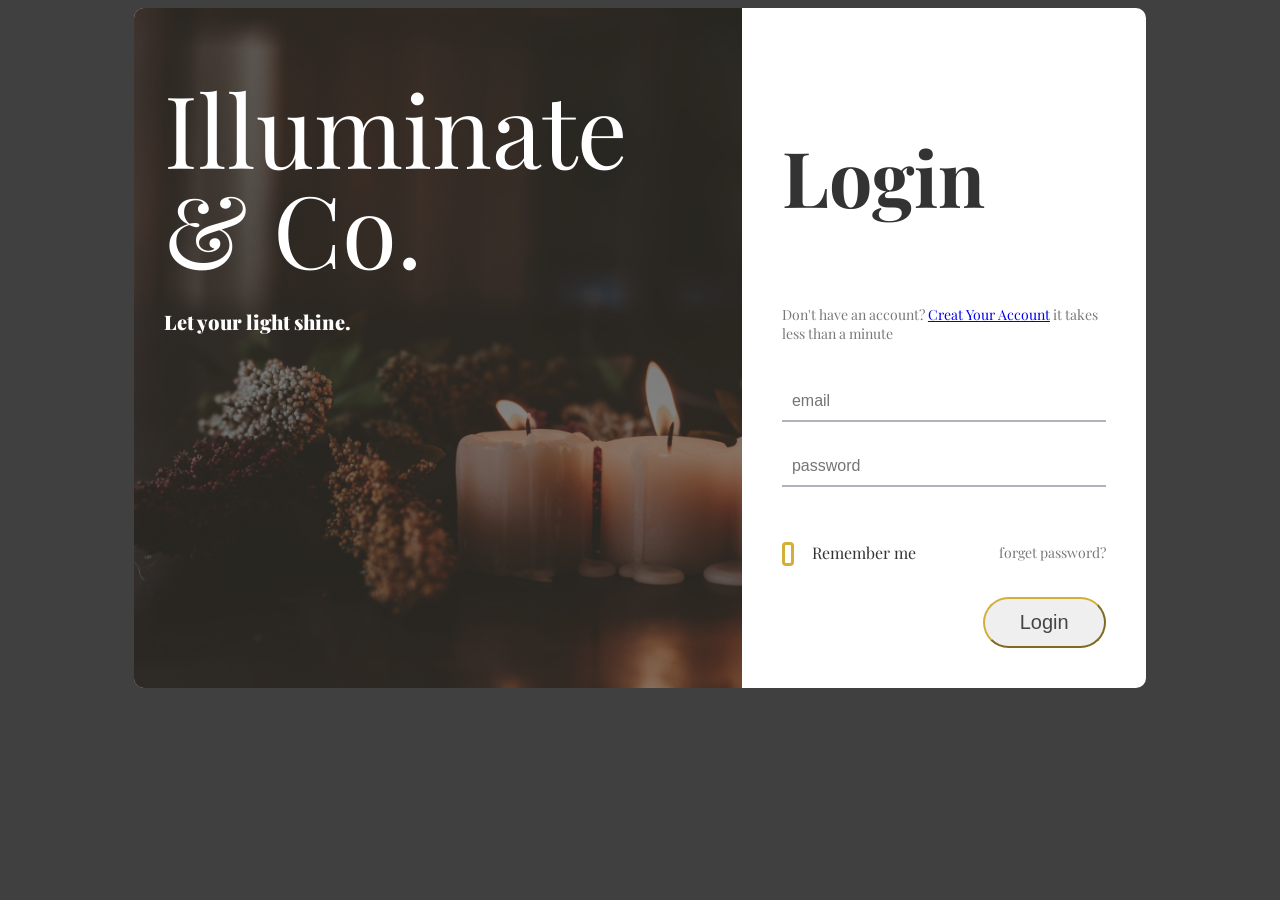
<file: index.html>
<!DOCTYPE html>
<html>
<head>
    <meta charset="UTF-8" />
    <link href="https://fonts.googleapis.com/css2?family=Playfair+Display:ital,wght@0,400..900;1,400..900&display=swap"rel="stylesheet">
    <link rel="stylesheet" href="login.css">
    <title>Login</title>
</head>
<body>

    <div class="login-form">
        <div class="left-side">
            <div class="overlay">
            <h1>Illuminate & Co.</h1>
            <p>Let your light shine.</p>
            </div>
        </div>
        
        
            <div class="right-side">
            <h5>Login</h5>
            <p>Don't have an account? <a href="#">Creat Your Account</a> it takes less than a minute</p>
            <div class="inputs">
                <input type="email" placeholder="email" id ="email">
                <br>
                <input type="password" placeholder="password" id="password">
            </div>
                
                <br><br>
                
            <div class="remember-me--forget-password">
        <label>
            <input type="checkbox" id="item" checked/>
            <span class="text-checkbox">Remember me</span>
        </label>
                <p>forget password?</p>
            </div>
                
                <br>
                <button onclick="login()">Login</button>
        </div>
    </div>

    <script src="login.js"></script>

    
</body>
</html>
</file>
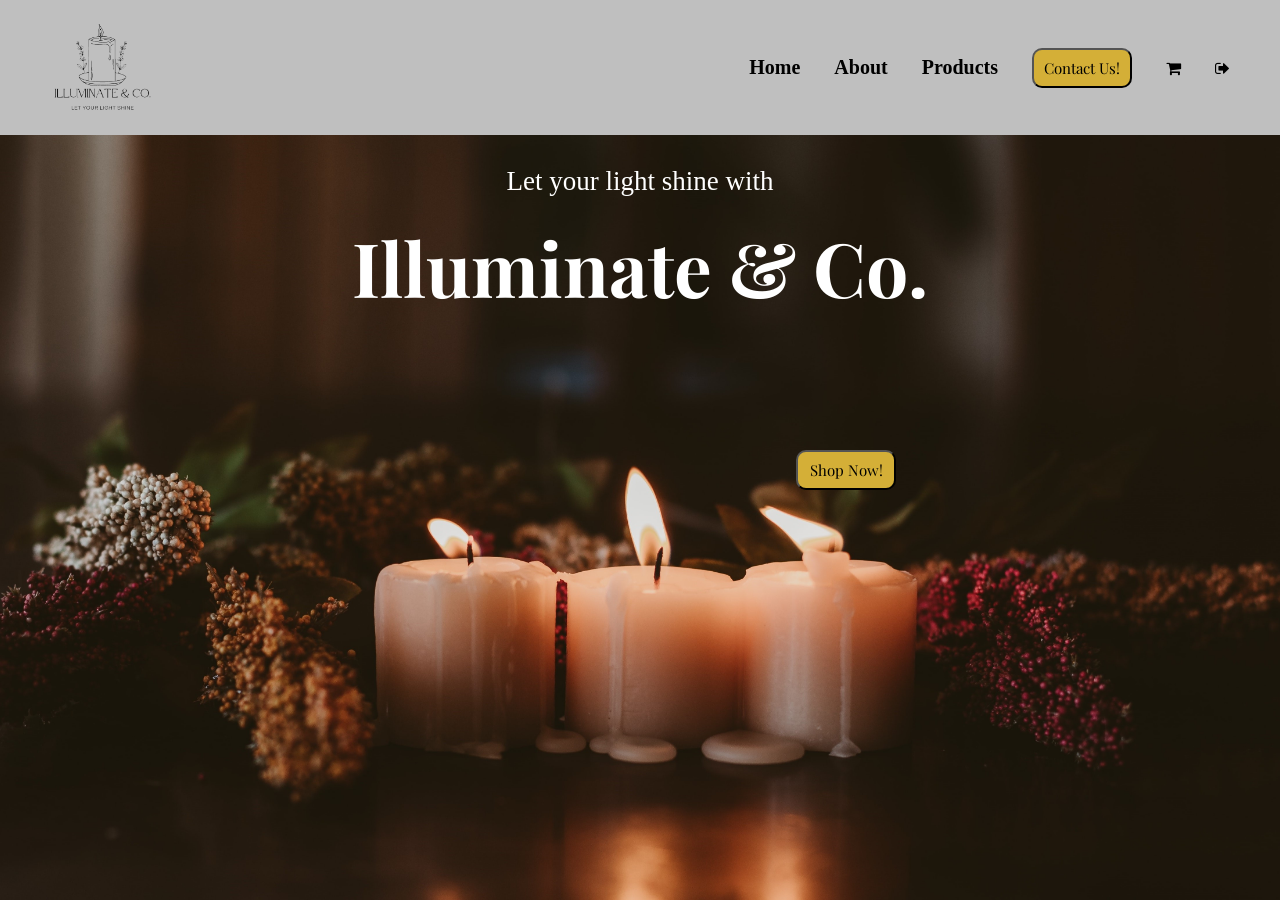
<file: shopHomePage.html>
<!DOCTYPE html>
<html>

<head>
    <meta charset="UTF-8" />
    <title>Homepage</title>
    <link rel="stylesheet" href="https://cdnjs.cloudflare.com/ajax/libs/font-awesome/4.7.0/css/font-awesome.min.css">
    <link
        href="https://fonts.googleapis.com/css2?family=Playfair+Display:wght@400;700&family=Open+Sans:wght@400;700&display=swap"
        rel="stylesheet">

    <link rel="stylesheet" href="home.css">

</head>

<body>
    <header>
        <!-- Navbar -->
        <div id="header">

            <nav>
                <img src="assets/logo/logo.png" class="logo">
                <ul>
                    <li><a href="shopHomePage.html">Home</a></li>
                    <li><a href="shopAboutPage.html">About</a></li>
                    <li><a href="shopProducts.html">Products</a></li>
                    <li><a href="shopContactPage.html"><button id="contact">Contact Us!</button></a></li>
                    <li>
                        <i class="fa fa-shopping-cart" aria-hidden="false"></i>
                    </li>
                    <li>
                        <i class="fa fa-sign-out" aria-hidden="false"></i>
                    </li>
                </ul>
            </nav>
            <div class="header-text">
                <p>Let your light shine with</p>
                <h1>Illuminate & Co.<h1>
                        <a href="shopProducts.html"><button id="shopnow">Shop Now!</button></a>
            </div>
        </div>
    </header>

    <script src="home.js"></script>

</body>

</html>
</file>
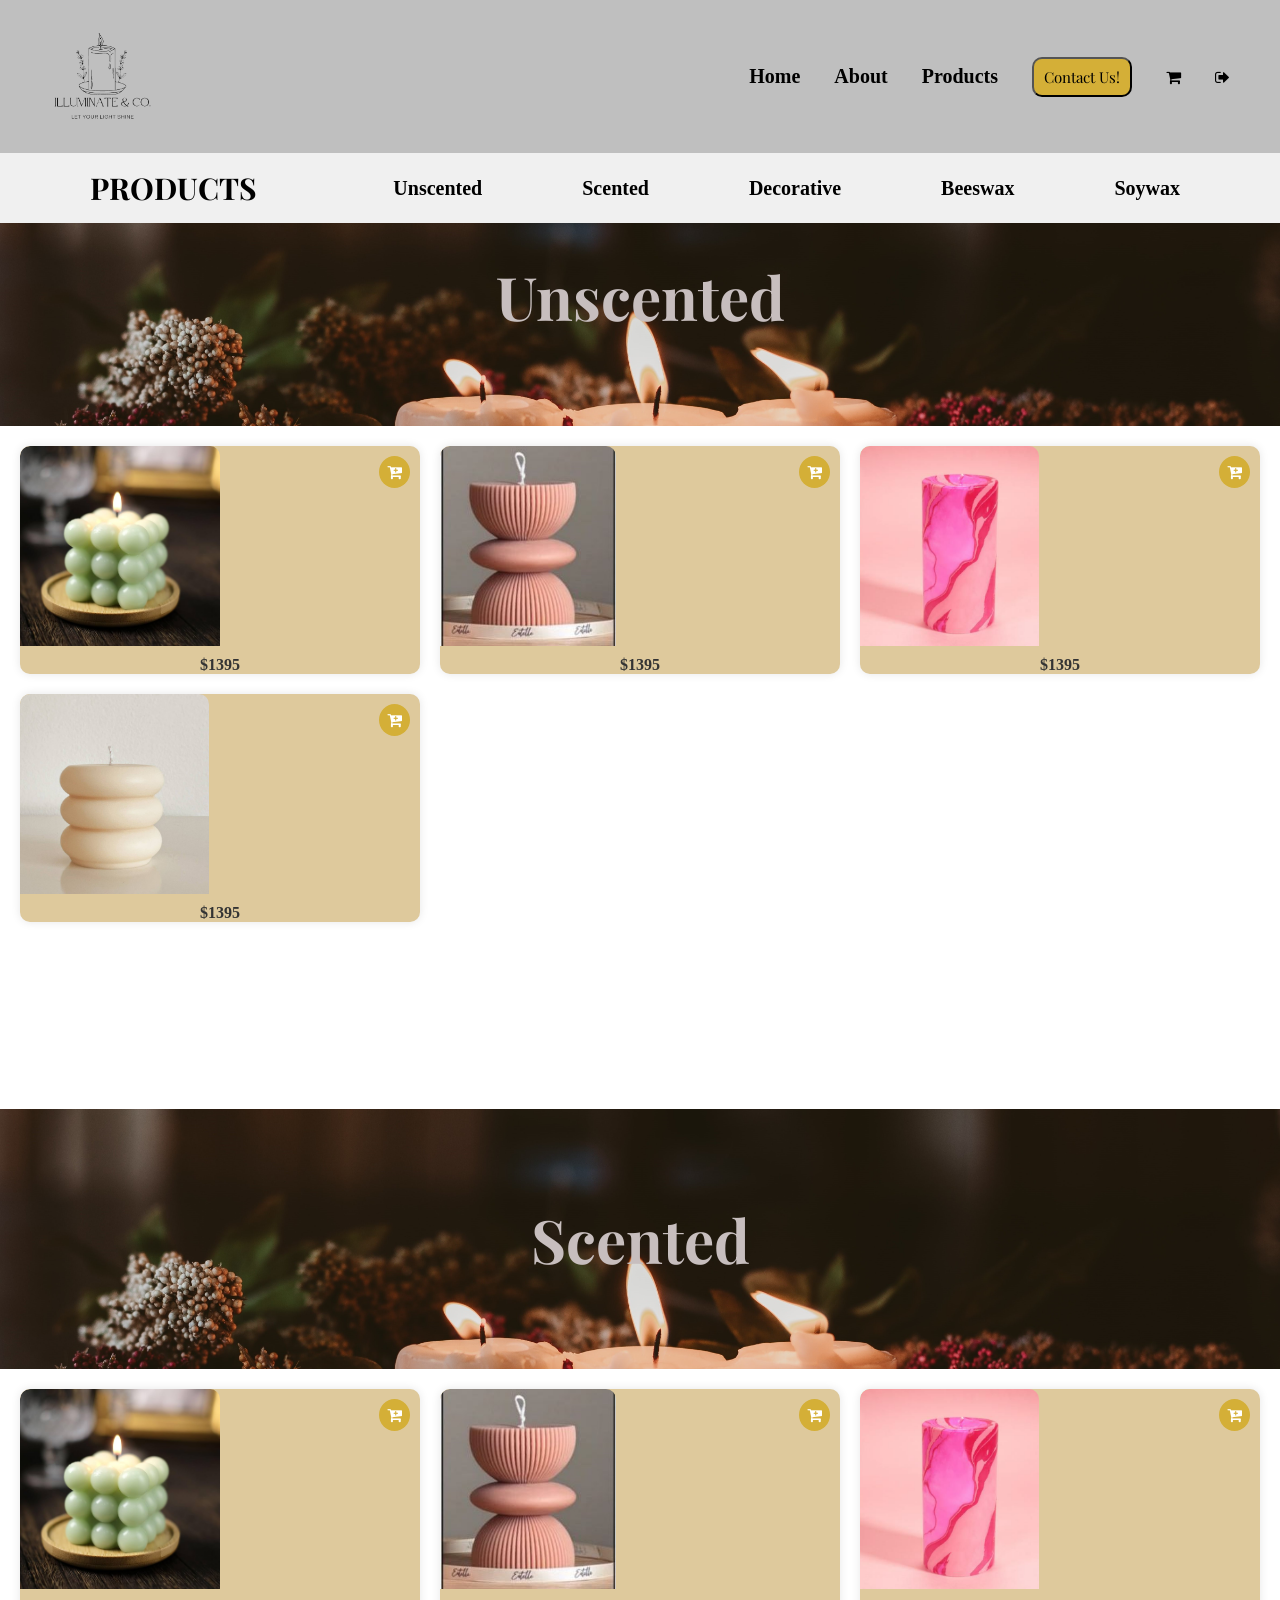
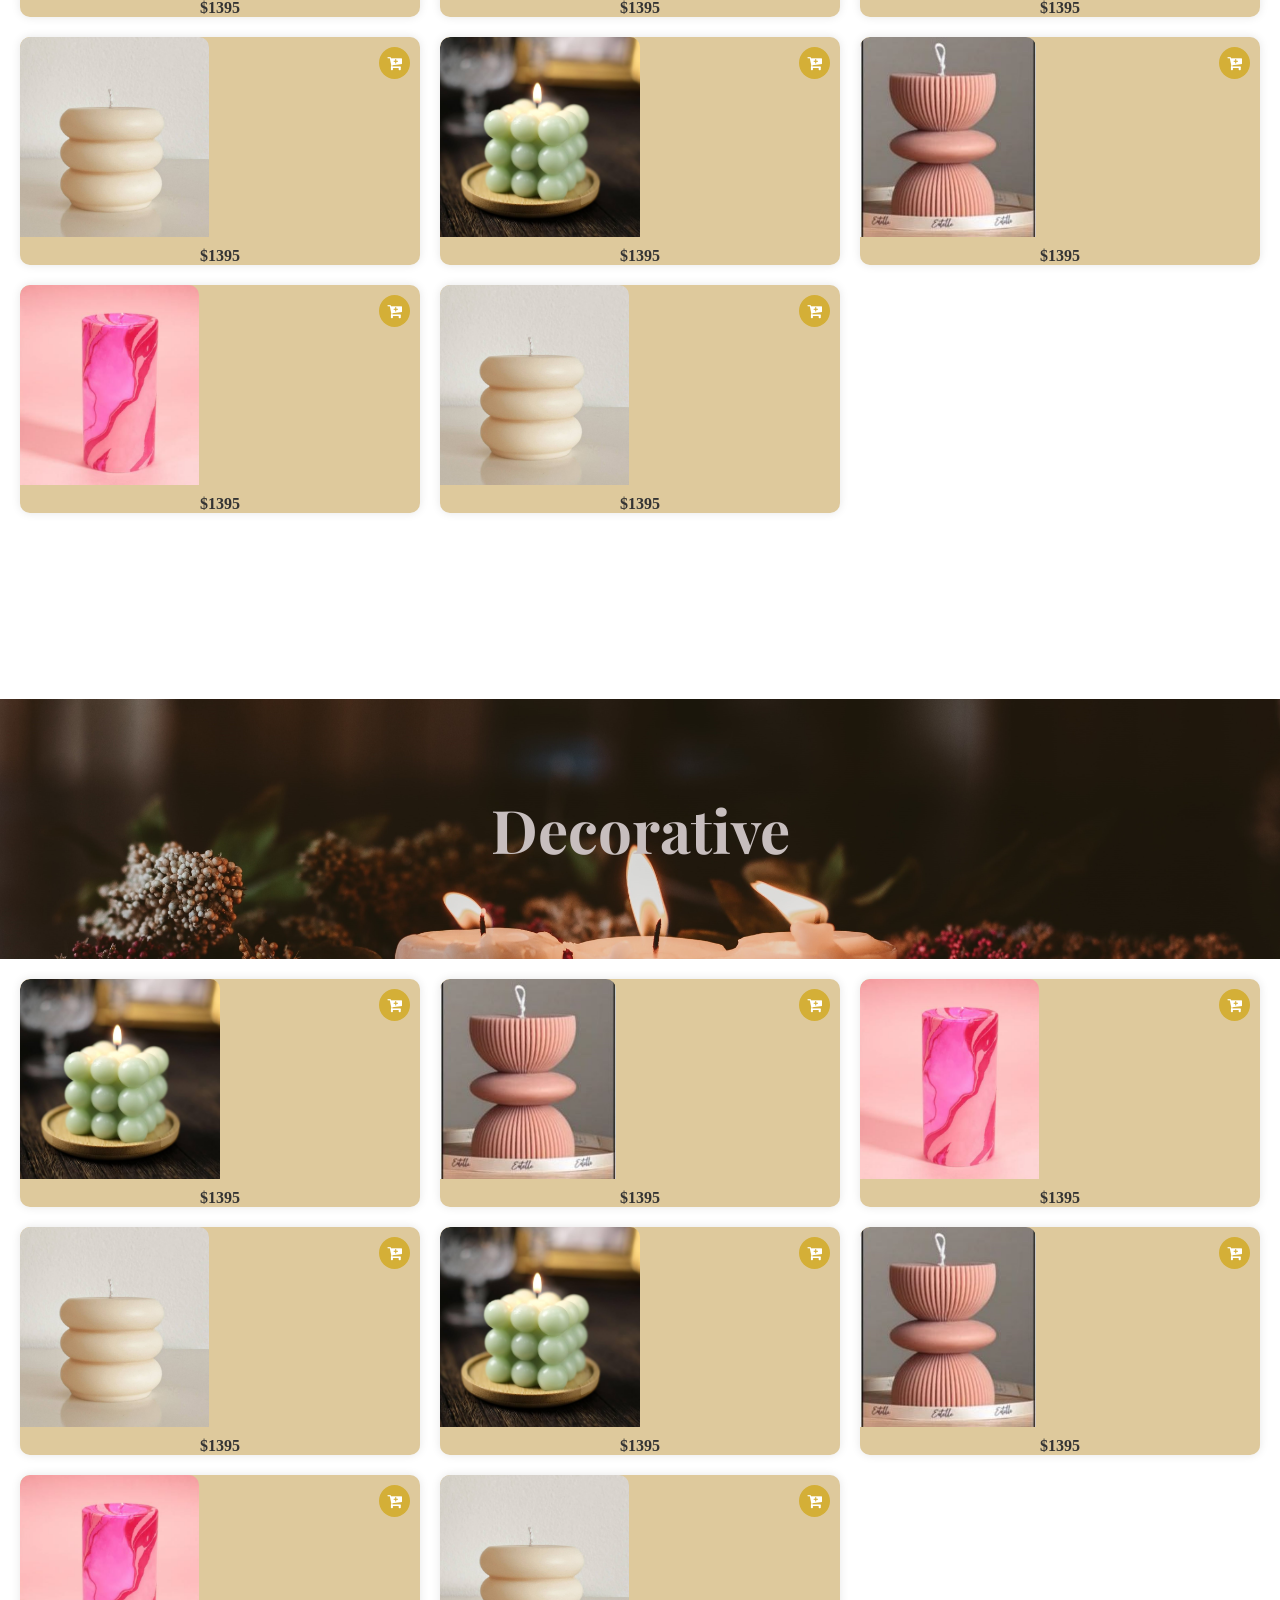
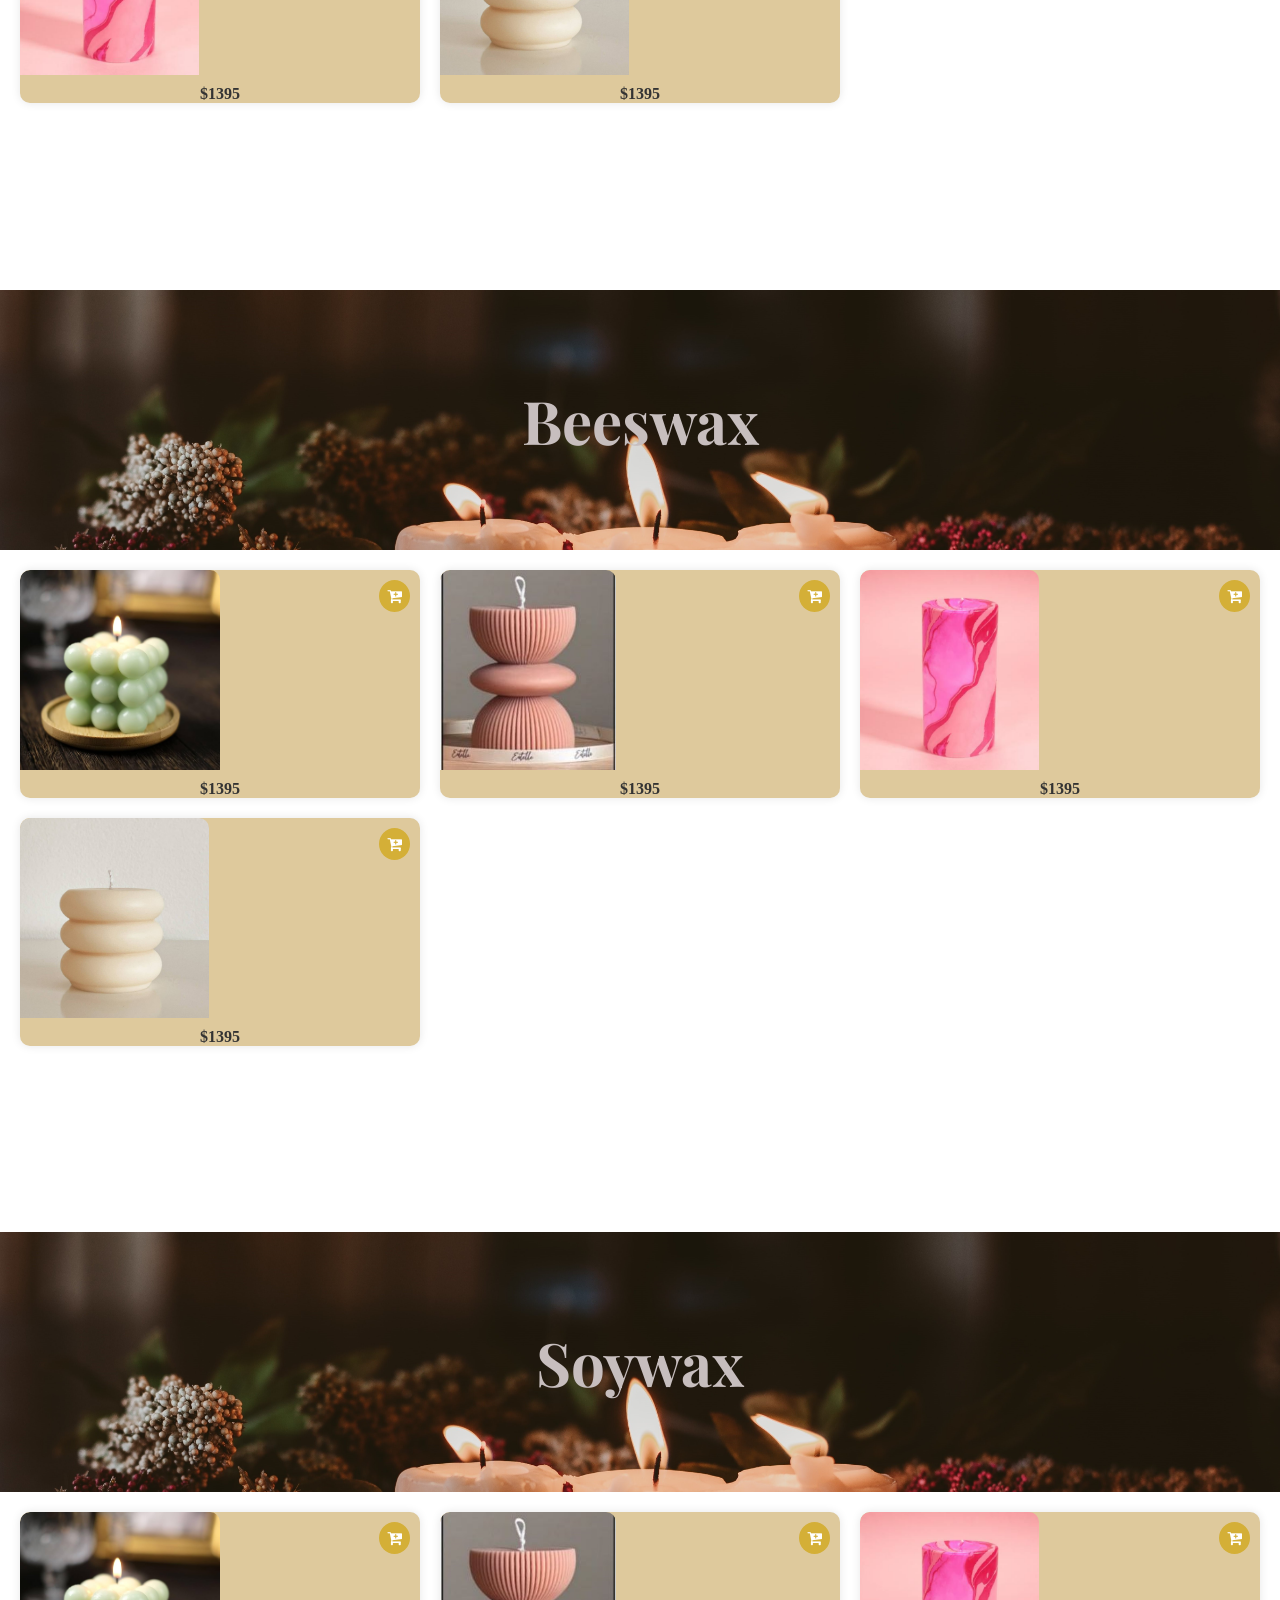
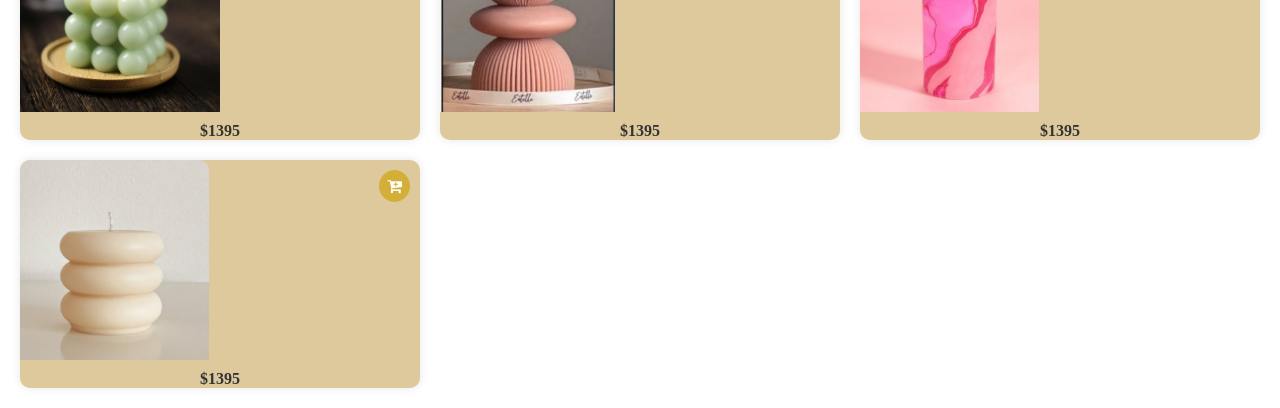
<file: shopProducts.html>
<!DOCTYPE html>
<html>

<head>
    <meta charset="UTF-8" />
    <title>Products</title>
    <link rel="stylesheet" href="https://cdnjs.cloudflare.com/ajax/libs/font-awesome/4.7.0/css/font-awesome.min.css">
    <link
        href="https://fonts.googleapis.com/css2?family=Playfair+Display:wght@400;700&family=Open+Sans:wght@400;700&display=swap"
        rel="stylesheet">
    <link rel="stylesheet" href="product.css">
</head>

<body>
    <!-- Main Navbar -->
    <div id="header">
        <nav>
            <img src="assets/logo/logo.png" class="logo">
            <ul>
                <li><a href="shopHomePage.html">Home</a></li>
                <li><a href="shopAboutPage.html">About</a></li>
                <li><a href="shopProducts.html">Products</a></li>
                <li><a href="shopContactPage.html"><button>Contact Us!</button></a></li>
                <li><i id="cart" class="fa fa-shopping-cart" aria-hidden="false"></i></li>
                <li><i class="fa fa-sign-out" aria-hidden="false"></i></li>
            </ul>
        </nav>
    </div>
    <!--Product Navigation-->
    <div class="nav-container">
        <nav class="product">
            <h1>PRODUCTS</h1>
            <ul>
                <li><a href="#unscented">Unscented</a></li>
                <li><a href="#scented">Scented</a></li>
                <li><a href="#decorative">Decorative</a></li>
                <li><a href="#beeswax">Beeswax</a></li>
                <li><a href="#soywax">Soywax</a></li>
            </ul>
        </nav>
    </div>

    <!--Products-->

    <!--Unscented Candles-->
    <div class="header-container" id="unscented">
        <h1>Unscented</h1>
    </div>
    <div class="items-container">
        <div class="card-1 card">
            <div class="bg-product">

                <img src="assets/Unscented/unscented1.jpg" class="product-img">
                <i class="fa fa-cart-plus" aria-hidden="false"></i>
                <span class="product-price">$1395</span>
            </div>
        </div>
        <div class="card-2 card">
            <div class="bg-product">
                <img src="assets/Unscented/unscented2.jpg" class="product-img">
                <i class="fa fa-cart-plus" aria-hidden="false"></i>
                <span class="product-price">$1395</span>
            </div>
        </div>

        <div class="card-3 card">
            <div class="bg-product">

                <img src="assets/Unscented/unscented3.png" class="product-img">
                <i class="fa fa-cart-plus" aria-hidden="false"></i>
                <span class="product-price">$1395</span>
            </div>
        </div>
        <div class="card-4 card">
            <div class="bg-product">

                <img src="assets/Unscented/unscented4.png" class="product-img">
                <i class="fa fa-cart-plus" aria-hidden="false"></i>
                <span class="product-price">$1395</span>
            </div>
        </div>
    </div>

    <!--Scented Candles-->
    <div class="header-container" id="scented">
        <h1>Scented</h1>
    </div>
    <div class="items-container">
        <div class="card-1 card">
            <div class="bg-product">

                <img src="assets/Unscented/unscented1.jpg" class="product-img">
                <i class="fa fa-cart-plus" aria-hidden="false"></i>
                <span class="product-price">$1395</span>
            </div>
        </div>
        <div class="card-2 card">
            <div class="bg-product">
                <img src="assets/Unscented/unscented2.jpg" class="product-img">
                <i class="fa fa-cart-plus" aria-hidden="false"></i>
                <span class="product-price">$1395</span>
            </div>
        </div>

        <div class="card-3 card">
            <div class="bg-product">

                <img src="assets/Unscented/unscented3.png" class="product-img">
                <i class="fa fa-cart-plus" aria-hidden="false"></i>
                <span class="product-price">$1395</span>
            </div>
        </div>
        <div class="card-4 card">
            <div class="bg-product">

                <img src="assets/Unscented/unscented4.png" class="product-img">
                <i class="fa fa-cart-plus" aria-hidden="false"></i>
                <span class="product-price">$1395</span>
            </div>

        </div>
        <div class="card-1 card">
            <div class="bg-product">

                <img src="assets/Unscented/unscented1.jpg" class="product-img">
                <i class="fa fa-cart-plus" aria-hidden="false"></i>
                <span class="product-price">$1395</span>
            </div>
        </div>
        <div class="card-2 card">
            <div class="bg-product">
                <img src="assets/Unscented/unscented2.jpg" class="product-img">
                <i class="fa fa-cart-plus" aria-hidden="false"></i>
                <span class="product-price">$1395</span>
            </div>
        </div>

        <div class="card-3 card">
            <div class="bg-product">

                <img src="assets/Unscented/unscented3.png" class="product-img">
                <i class="fa fa-cart-plus" aria-hidden="false"></i>
                <span class="product-price">$1395</span>
            </div>
        </div>
        <div class="card-4 card">
            <div class="bg-product">

                <img src="assets/Unscented/unscented4.png" class="product-img">
                <i class="fa fa-cart-plus" aria-hidden="false"></i>
                <span class="product-price">$1395</span>
            </div>
        </div>
    </div>

        <!--Decorative Candles-->
        <div class="header-container" id="decorative">
            <h1>Decorative</h1>
        </div>
        <div class="items-container">
            <div class="card-1 card">
                <div class="bg-product">
    
                    <img src="assets/Unscented/unscented1.jpg" class="product-img">
                    <i class="fa fa-cart-plus" aria-hidden="false"></i>
                    <span class="product-price">$1395</span>
                </div>
            </div>
            <div class="card-2 card">
                <div class="bg-product">
                    <img src="assets/Unscented/unscented2.jpg" class="product-img">
                    <i class="fa fa-cart-plus" aria-hidden="false"></i>
                    <span class="product-price">$1395</span>
                </div>
            </div>
    
            <div class="card-3 card">
                <div class="bg-product">
    
                    <img src="assets/Unscented/unscented3.png" class="product-img">
                    <i class="fa fa-cart-plus" aria-hidden="false"></i>
                    <span class="product-price">$1395</span>
                </div>
            </div>
            <div class="card-4 card">
                <div class="bg-product">
    
                    <img src="assets/Unscented/unscented4.png" class="product-img">
                    <i class="fa fa-cart-plus" aria-hidden="false"></i>
                    <span class="product-price">$1395</span>
                </div>
    
            </div>
            <div class="card-1 card">
                <div class="bg-product">
    
                    <img src="assets/Unscented/unscented1.jpg" class="product-img">
                    <i class="fa fa-cart-plus" aria-hidden="false"></i>
                    <span class="product-price">$1395</span>
                </div>
            </div>
            <div class="card-2 card">
                <div class="bg-product">
                    <img src="assets/Unscented/unscented2.jpg" class="product-img">
                    <i class="fa fa-cart-plus" aria-hidden="false"></i>
                    <span class="product-price">$1395</span>
                </div>
            </div>
    
            <div class="card-3 card">
                <div class="bg-product">
    
                    <img src="assets/Unscented/unscented3.png" class="product-img">
                    <i class="fa fa-cart-plus" aria-hidden="false"></i>
                    <span class="product-price">$1395</span>
                </div>
            </div>
            <div class="card-4 card">
                <div class="bg-product">
    
                    <img src="assets/Unscented/unscented4.png" class="product-img">
                    <i class="fa fa-cart-plus" aria-hidden="false"></i>
                    <span class="product-price">$1395</span>
                </div>
            </div>
        </div>


        <!--Beeswax Candles-->
        <div class="header-container" id="beeswax">
            <h1>Beeswax</h1>
        </div>
        <div class="items-container">
            <div class="card-1 card">
                <div class="bg-product">
    
                    <img src="assets/Unscented/unscented1.jpg" class="product-img">
                    <i class="fa fa-cart-plus" aria-hidden="false"></i>
                    <span class="product-price">$1395</span>
                </div>
            </div>
            <div class="card-2 card">
                <div class="bg-product">
                    <img src="assets/Unscented/unscented2.jpg" class="product-img">
                    <i class="fa fa-cart-plus" aria-hidden="false"></i>
                    <span class="product-price">$1395</span>
                </div>
            </div>
    
            <div class="card-3 card">
                <div class="bg-product">
    
                    <img src="assets/Unscented/unscented3.png" class="product-img">
                    <i class="fa fa-cart-plus" aria-hidden="false"></i>
                    <span class="product-price">$1395</span>
                </div>
            </div>
            <div class="card-4 card">
                <div class="bg-product">
    
                    <img src="assets/Unscented/unscented4.png" class="product-img">
                    <i class="fa fa-cart-plus" aria-hidden="false"></i>
                    <span class="product-price">$1395</span>
                </div>
            </div>
        </div>

            <!--Soywax Candles-->
    <div class="header-container" id="soywax">
        <h1>Soywax</h1>
    </div>
    <div class="items-container">
        <div class="card-1 card">
            <div class="bg-product">

                <img src="assets/Unscented/unscented1.jpg" class="product-img">
                <i class="fa fa-cart-plus" aria-hidden="false"></i>
                <span class="product-price">$1395</span>
            </div>
        </div>
        <div class="card-2 card">
            <div class="bg-product">
                <img src="assets/Unscented/unscented2.jpg" class="product-img">
                <i class="fa fa-cart-plus" aria-hidden="false"></i>
                <span class="product-price">$1395</span>
            </div>
        </div>

        <div class="card-3 card">
            <div class="bg-product">

                <img src="assets/Unscented/unscented3.png" class="product-img">
                <i class="fa fa-cart-plus" aria-hidden="false"></i>
                <span class="product-price">$1395</span>
            </div>
        </div>
        <div class="card-4 card">
            <div class="bg-product">

                <img src="assets/Unscented/unscented4.png" class="product-img">
                <i class="fa fa-cart-plus" aria-hidden="false"></i>
                <span class="product-price">$1395</span>
            </div>
        </div>
    </div>
    

        <div class="cart-modal-overlay">
            <div class="cart-modal">
                <i id="close-btn" class="fas fa-times"></i>
                <h1 class="cart-is-empty">Cart is empty</h1>

                <div class="product-rows">
                </div>
                <div class="total">
                    <h1 class="cart-total">TOTAL</h1>
                    <span class="total-price">$0</span><br><br>
                    <button class="purchase-btn">PURCHASE</button>
                </div>
            </div>

        <script src="product.js"></script>
</body>

</html>
</file>
<file: login.css>
body {
    background-color: #414040;
    background-size: cover;
    background-repeat: no-repeat;
    background-attachment: fixed;
    font-family: "Playfair Display", serif;
    color: #333333;
  }
  
  .login-form {
    margin: 0 auto;
    width: 80%;
    background: #FFFFFF;
    border-radius: 10px;
    overflow: hidden;
    display: flex;
    flex: 1 1 100%;
    align-items: stretch;
    justify-content: space-between;
  }
  @media (max-width: 980px) {
    .login-form {
      flex-flow: wrap;
      text-align: center;
      align-content: center;
      align-items: center;
    }
  }
  .login-form div {
    height: auto;
  }
  .login-form .left-side {
    color: #FFFFFF;
    background-size: cover;
    background-repeat: no-repeat;
    background-image: url("./assets/bg-img/background-image.jpeg");
    overflow: hidden;
  }
  .login-form .left-side .overlay {
    padding: 30px;
    width: 100%;
    height: 100%;
    background: #3535358b;
    overflow: hidden;
    box-sizing: border-box;
  }
  .login-form .left-side .overlay h1 {
    font-size: 100px;
    line-height: 1;
    font-weight: 300;
    margin-top: 40px;
    margin-bottom: 20px;
  }
  .login-form .left-side .overlay p {
    margin-top: 30px;
    font-weight: 900;
    font-size: 20px;
  }
  .login-form .right-side {
    padding: 40px;
    overflow: hidden;
  }
  @media (max-width: 980px) {
    .login-form .right-side {
      width: 100%;
    }
  }
  .login-form .right-side h5 {
    font-size: 6vmax;
    line-height: 0;
  }
  .login-form .right-side p {
    font-size: 14px;
    color: #77787b;
  }
  .login-form .right-side .inputs {
    overflow: hidden;
  }
  .login-form .right-side input {
    width: 100%;
    padding: 10px;
    margin-top: 25px;
    font-size: 16px;
    border: none;
    outline: none;
    border-bottom: 2px solid #B0B3B9;
  }
  .login-form .right-side .remember-me--forget-password {
    display: flex;
    justify-content: space-between;
    align-items: center;
  }
  .login-form .right-side .remember-me--forget-password input {
    margin: 0;
    margin-right: 7px;
    width: auto;
  }
  .login-form .right-side button {
    float: right;
    color: #454545;
    font-size: 20px;
    padding: 12px 35px;
    border-radius: 50px;
    display: inline-block;
    border: 3;
    outline: 0;
    border-color: #d4af37;
    transition: background-color 0.3s ease;
  }
  
 
  .login-form .right-side button:hover {
    background-color: #c49a2c;
    color: white;
  }

  label {
    display: block;
    position: relative;
    margin-left: 30px;
  }

  
  label::before {
    content: ' \f00c';
    position: absolute;
    font-family: FontAwesome;
    background: transparent;
    border: 3px solid #d4af37;
    border-radius: 4px;
    color: transparent;
    left: -30px;
    transition: all 0.2s linear;
  }
  
  label:hover::before {
    font-family: 'open sans';
    content: ' \f00c';
    color: #fff;
    cursor: pointer;
    background:#d4af37;
  }
  
  label:hover::before .text-checkbox {
    background: #d4af37;
  }

  label span.text-checkbox {
    display: inline-block;
    height: auto;
    position: relative;
    cursor: pointer;
    transition: all 0.2s linear;
  }
  
  label input[type="checkbox"] {
    display: none;
  }
</file>
<file: home.css>
* {
    margin: 0;
    padding: 0;
    font-family: 'Playfair-Display', serif;
    box-sizing: border-box;
}

html {
    scroll-behavior: smooth;
}

body {
    color: #ffff;
    margin-top: 80px;
    font-family: 'Playfair Display', serif;
}

#header {
    width: 100%;
    height: 100vh;
    background-image: url(assets/bg-img/background-image.jpeg);
    background-size: cover;
    background-position: center;
    position: fixed;
    top: 0;
    left: 0;
    right: 0;
}

nav {
    width: 100%;
    height: 15%;
    position: fixed;
    top: 0;
    z-index: 1000;
    display: inline-flex;
    align-items: center;
    justify-content: space-between;
    background-color: #BFBFBF;
    color: black;
    font-family: 'Open Sans', sans-serif;
}

.logo {
    width: 145px;
    margin-left: 30px;
}

nav ul {
    margin-right: 20px;
    font-weight: bold;
}

nav ul li {
    display: inline-block;
    list-style: none;
    margin-right: 30px;
    cursor: pointer;
}

nav ul li a,
nav ul li i {
    color: black;
    text-decoration: none;
    font-size: 20px;
    position: relative;
}

nav ul li a::after,
nav ul li i::after {
    content: '';
    width: 0;
    height: 3px;
    background: #D4AF37;
    position: absolute;
    left: 0;
    bottom: -6px;
    transition: 0.5s;
}

nav ul li a:hover::after,
nav ul li i:hover::after {
    width: 100%;
}

.header-text {
    margin-top: 13%;
    font-size: 27px;
    text-align: center;
    font-family: 'Playfair Display', serif;
}

.header-text h1 {
    font-size: 75px;
    margin-top: 20px;
    font-family: 'Playfair Display', serif;

}

.header-text button {
    position: absolute;
    right: 30%;
    top: 50%;

}

button {
    color: black;
    border-radius: 10px;
    background-color: #D4AF37;
    height: 40px;
    width: 100px;
    font-size: 15px;
    font-family: 'Playfair Display', serif;
    cursor: pointer;
}
</file>
<file: product.css>
* {
    margin: 0;
    padding: 0;
    font-family: 'Playfair-Display', serif;
    box-sizing: border-box;
}

html {
    scroll-behavior: smooth;
}

body {
    color: #FDF6E3;
    font-family: 'Playfair Display', serif;
    top:20%;
}

nav {
    width: 100%;
    height: 17%;
    position: fixed;
    top: 0;
    z-index: 1000;
    display: inline-flex;
    align-items: center;
    justify-content: space-between;
    background-color: #BFBFBF;
    color: black;
    font-family: 'Open Sans', sans-serif;
    font-weight: bold;
}

.logo {
    width: 145px;
    margin-left: 30px;
}

nav ul {
    margin-right: 20px;
}

nav ul li {
    display: inline-block;
    list-style: none;
    margin-right: 30px;
    cursor: pointer;
}

nav ul li a,
nav ul li i {
    color: black;
    text-decoration: none;
    font-size: 20px;
    position: relative;
}

nav ul li a::after,
nav ul li i::after {
    content: '';
    width: 0;
    height: 3px;
    background: #D4AF37;
    position: absolute;
    left: 0;
    bottom: -6px;
    transition: 0.5s;
}

nav ul li a:hover::after,
nav ul li i:hover::after {
    width: 100%;
}

/*------------Product Nav---------------*/

.nav-container {
    text-align: center;
}

.product {
    display: flex;
    justify-content: space-between;
    align-items: center;
    height: 70px;
    background-color: #f0f0f0;
    top: 17%;
    position: fixed;
}

.product h1 {
    margin: 0 10px 0 7%;
    font-size: 30px;
    font-family: 'Playfair Display', serif;

}

.product ul {
    flex: 1;
    margin: 0;
    padding: 0;
    list-style: none;
    display: flex;
    justify-content: flex-end;
}

.product li {
    display: space-between;
    margin-right: 100px;
}

.product a {
    text-decoration: none;
    color: black;
    font-weight: bold;
}

.product a:hover {
    color: #D4AF37;
}

/*--------------Button---------------*/

button {
    color: black;
    border-radius: 10px;
    background-color: #D4AF37;
    height: 40px;
    width: 100px;
    font-size: 15px;
    font-family: 'Playfair Display', serif;
    cursor: pointer;
}

/*Products*/
  
  img {
    max-width: 100%;
    display: block;
  }
  
  .cart-btn {
    position: relative;
    display: flex;
    justify-content: flex-end;
  }
  
  #cart {
    position: relative;
    cursor: pointer;
  }
  

  /* Header for Unscented Candles */
  .header-container {
    background-image: url('assets/bg-img/background-image.jpeg');
    margin-top: 13%;
    text-align: center; /* Center align the text */
    background-color: #ffffff; /* Add background color */
    padding: 90px 0; /* Add padding for spacing */
    background-size: cover; /* Ensure entire background image fits within container */
    background-repeat: no-repeat; /* Prevent background image from repeating */
    background-position: center; /* Center the background image */

}

.header-container h1 {
    margin: 0; /* Remove default margin */
    font-size: 60px; /* Set font size */
    color: #c7bebe; /* Set text color */
    font-family: 'Playfair Display', serif;

}
  
  /* Adjustments for product display */

/* Centering product items */
.items-container {
    display: grid;
    grid-template-columns: repeat(auto-fit, minmax(300px, 1fr));
    gap: 20px; /* Add gap between product cards */
    padding: 20px; /* Add padding for better spacing */
}

/* Styling for product cards */
.card {
    position: relative;
    overflow: hidden;
    text-align: center;
    background-color: #dec99c; /* Set background color for product cards */
    border-radius: 10px; /* Add border radius for rounded corners */
    box-shadow: 0 0 10px rgba(0, 0, 0, 0.1); /* Add shadow for depth */
    transition: transform 0.3s ease; /* Add transition for hover effect */
}

.card:hover {
    transform: translateY(-5px); /* Add slight lift on hover */
}

/* Styling for product images */
/* Styling for product images */
.product-img {
    max-width: 100%;
    height: 200px; /* Set a fixed height for all images */
    object-fit: cover; /* Maintain aspect ratio and cover container */
    border-top-left-radius: 10px; /* Rounded corners for top-left */
    border-top-right-radius: 10px; /* Rounded corners for top-right */
}


/* Styling for cart icon */
.fa-cart-plus {
    position: absolute;
    top: 10px;
    right: 10px;
    background-color: #D4AF37;
    color: white;
    padding: 8px;
    border-radius: 50%; /* Make cart icon circular */
    cursor: pointer;
    transition: transform 0.3s ease; /* Add transition for hover effect */
}

.card:hover .fa-cart-plus {
    transform: scale(1.2); /* Increase size on hover */
}

/* Styling for product price */
.product-price {
    display: block;
    font-weight: bold;
    color: #333; /* Set price color */
    margin-top: 10px; /* Add space between image and price */
}

  
.cart-modal-overlay {
    position: fixed; /* Change to fixed position */
    top: 0;
    left: 0;
    width: 100%;
    height: 100%;
    z-index: 9999; /* Adjust the z-index to ensure it appears above the header */
    transform: translateX(-200%);
    transition: .5s ease-out;
}

/* Styling for the cart modal */
.cart-modal {
    height: 100vh;
    width: 30%; /* Adjust the width as needed */
    background-color: rgb(50,50,50);
    /* Position the modal to the right */
    position: fixed;
    top: 0;
    right: 0;
    overflow: scroll;
    overflow-x: hidden;
    display: flex; /* Change display property to flex */
    flex-direction: column; /* Arrange items in a column */
}

/* Centering and adjusting the close button */
#close-btn {
    font-size: 1.5rem;
    align-self: flex-end; /* Align button to the right */
    margin: .5em 1em 0 0; /* Adjust margin */
    color: white;
    cursor: pointer;
}

/* Styling for empty cart message */
.cart-is-empty {
    color: white;
    text-align: center;
    font-size: 1.5rem;
    margin-bottom: 1em;
}

/* Styling for total price */
.total {
    text-align: center;
    margin: 2em 0 1em 0; /* Adjust margin */
}

/* Styling for purchase button */
.purchase-btn {
    font-size: 15px; /* Increase font size */
    font-weight: bold; /* Ensure bold font weight */
    background-color: green;
    color: white;
    padding: 0.8em 0; /* Adjust padding */
    border-radius: 10px;
    outline: none;
    border: none;
    cursor: pointer;
    align-self: center; /* Align button to the center */
    margin-bottom: 2em; /* Add margin */
    width: 120px; /* Set a fixed width */
    text-align: center; /* Center the text */
    line-height: 1.6; /* Ensure proper line height */
}

/* Styling for product rows */
.product-rows {
    margin-top: 1em; /* Adjust margin */
    width: 95%;
    margin-left: auto;
    margin-right: auto;
}

/* Styling for individual product row */
.product-row {
    display: flex;
    align-items: center;
    justify-content: space-between; /* Spread items horizontally */
    margin: 1em 0; /* Adjust margin */
}

/* Styling for cart image */
.cart-image {
    width: 8rem; /* Adjust width */
    margin: 0.5em; /* Adjust margin */
}

/* Styling for cart price */
.cart-price {
    color: white;
    font-size: 1.5rem;
    font-weight: bolder;
}

/* Styling for product quantity */
.product-quantity {
    width: 5rem;
    font-size: 1.5rem; /* Adjust font size */
}

.remove-btn {
    padding: .4em 1em; /* Adjust padding */
    background-color: red;
    color: white;
    outline: none;
    border: none;
    cursor: pointer;
    font-weight: bolder;
    font-size: 1rem;
}
  
  .remove-btn:active {
    transform: translateY(px);
  }
  
  @media (max-width: 1000px){
    .cart-modal {
      width: 100vw;
    } 
    
    .product-row {
      flex-direction: column;
      text-align: center;
      margin-bottom: 2em;
    }
    
    .remove-btn {
      margin: 0;
    }
    
    .product-quantity {
      margin: .5em 0 .5em 0
    }
  }
</file>
